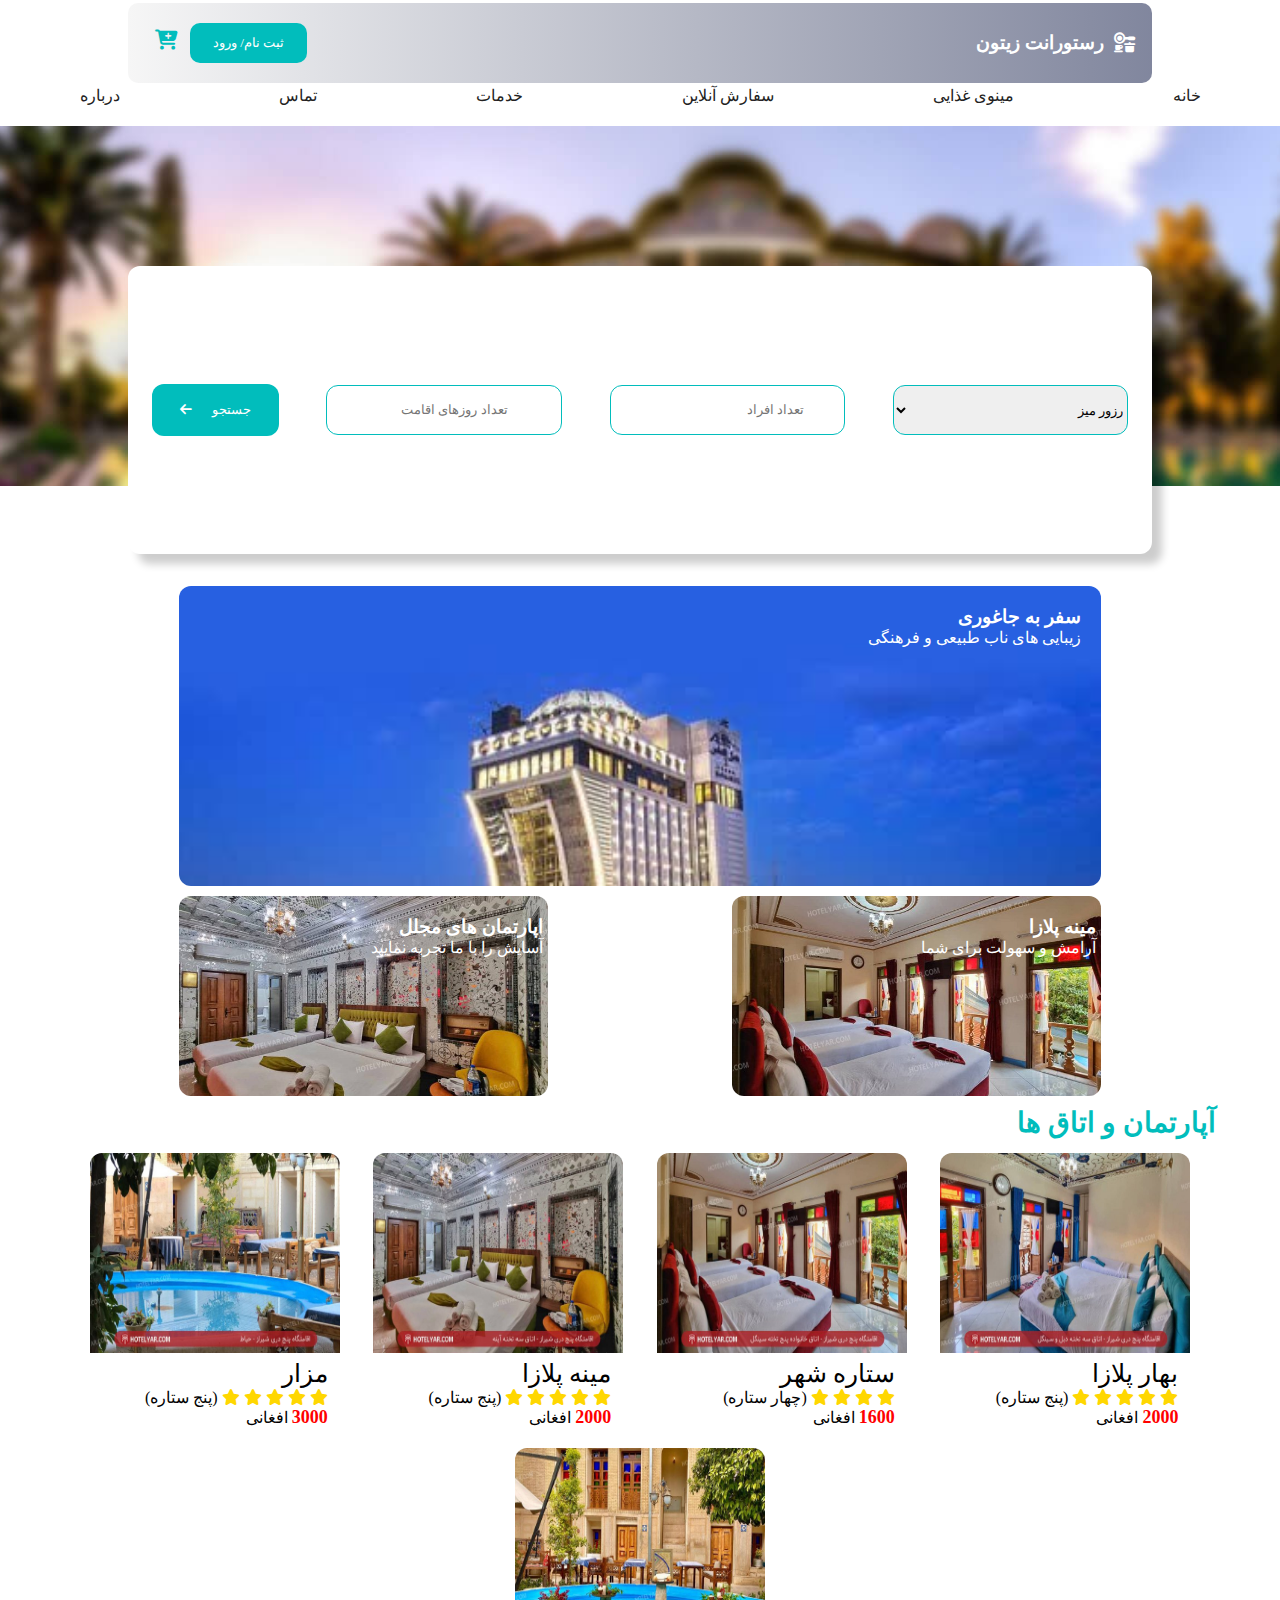
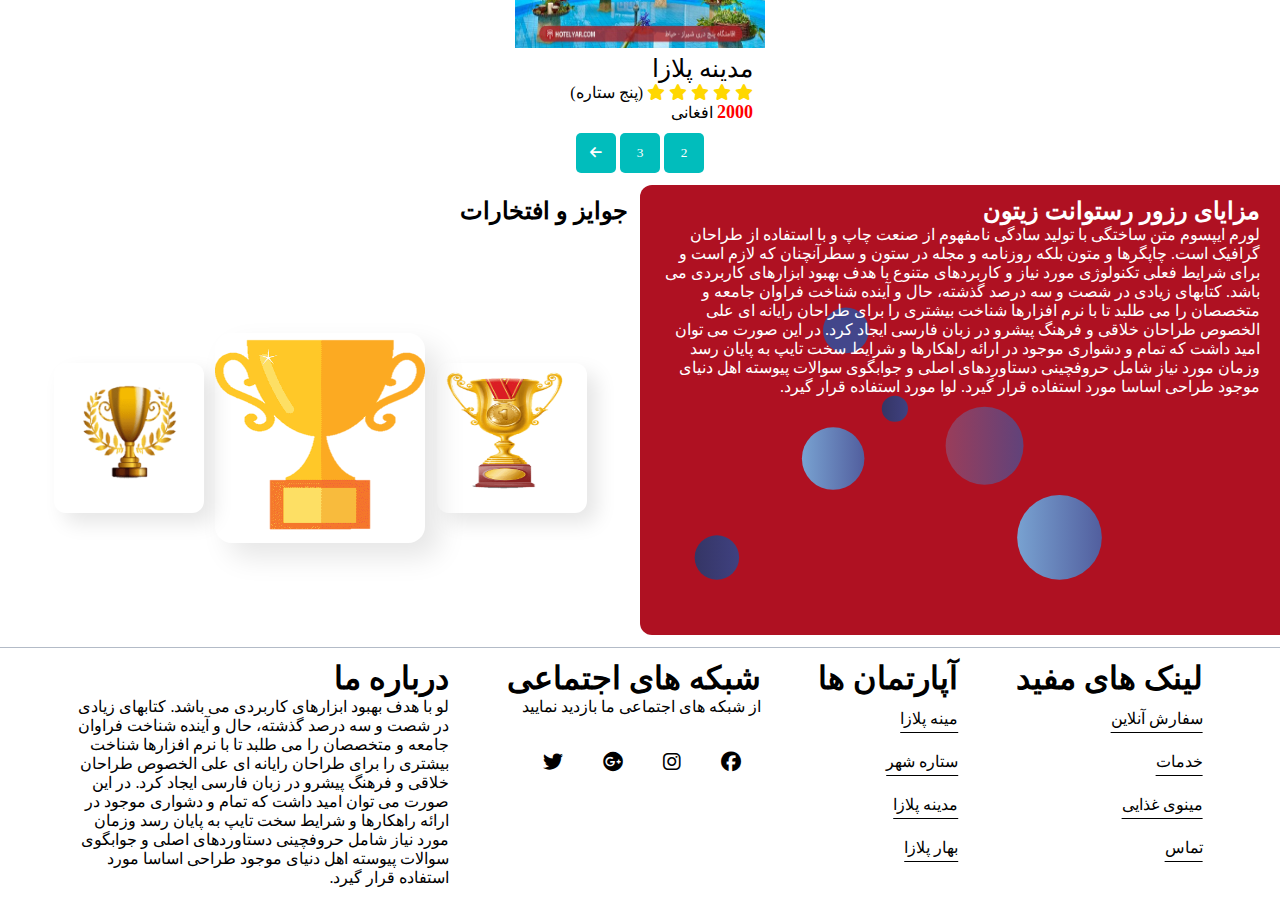
<file: index.html>
<!DOCTYPE html>
<html lang="fa" dir="rtl">
<head>
    <meta charset="UTF-8">
    <link rel="stylesheet" href="fontawesome/css/all.min.css">
    <!-- <script src="https://kit.fontawesome.com/409fdf9367.js" crossorigin="anonymous"></script> -->
    <meta name="viewport" content="width=device-width, initial-scale=1.0">
    <title>رستورانت زیتون</title>

    <link rel="stylesheet" href="style.css">
</head>
<body>
    <!-- header section start -->
    <div class="header">
        <div class="header-logo">
            <i class="fa-solid fa-kitchen-set"></i>
            <h3>رستورانت زیتون</h3>
        </div>
        <div class="btn-icon">
            <button class="btn-login">
                ثبت نام/ ورود
            </button>
            <i  class="fa-solid fa-cart-plus"></i>
        </div>
    </div>
    <!-- the end of header section -->
     <!-- navbar section started -->
     <div>
        <i id="tabletnav" class="fas fa-indent"></i>
        <i id="close" class="fas fa-times"></i>
        <nav class="navbar" >
            <i class="fas fa-bars"></i>
            <ul class="main" id="mainUL">
                <li><a href="#">
                    خانه
                </a></li>
                <li>
                    <a href="#" id="clik">

                   مینوی غذایی 
                  <ul class="m-nav" id="navm">
                    <li><a href="">
                        افغانی
                    </a></li>
                    <li><a href="">
                        ایرانی
                    </a></li>
                    <li><a href="">
                        فست فود
                    </a></li>
                  </ul>
                </a></li>
                <li><a href="#" id="order">
                    سفارش آنلاین
                    <ul id="order-ul" class="m-nav">
                        <li><a href="">
                            درب منزل
                        </a></li>
                        <li><a href="">
                            رزور میز
                        </a></li>
                        <li><a href="">
                رزور اتاق
                        </a></li>
                    </ul>
                </a></li>
                <li><a href="#" id="service">
                    خدمات
                    <ul class="m-nav" id="service-m">
                        <li><a href="">
                            صالون عروسی
                        </a></li>
                        <li><a href="">
                            صالون محافل
                        </a></li>
                        <li><a href="">
                            آشپز
                        </a></li>
                    </ul>
                </a></li>
                <li><a href="#" id="contact">
        تماس
        <ul class="m-nav" id="contact-m">
            <li><a href="">
                سفارش انلاین
            </a></li>
            <li><a href="">
                شکایات
            </a></li>
           
        </ul>
                </a></li>
                <li><a href="#">
                    درباره
                </a></li>
            </ul>
        </nav>
    </div>
    <!-- nav section ended -->
     <section class="hero">
        <div class="hero-form">
            <form action="" class="form-hero">
                <select name="" id="">
                    <option value="">
                        رزور میز
                    </option>
                    <option value="">
                        رزور اتاق
                    </option>
                </select>
                <input type="number" placeholder="
            تعداد افراد 
                ">
                <input type="number" placeholder="
                تعداد روزهای اقامت
                ">
                <button>
                    جستجو<i class="fas fa-arrow-left" style="padding-right: 20px;"></i>
                </button>
            </form>
        </div>
     </section>
     <!-- hero section ended -->
      <!-- start of banner section -->
       <section class="banners">
        <div class="big-banner">
            <!-- <img src="img/banner/banner-3.jpg" alt=""> -->
        <div class="banner-text">
            <h3>
                سفر به جاغوری
            </h3>
            <p>
            زیبایی های ناب طبیعی و فرهنگی
            </p>
        </div>
    </div>
        <div class="small-banners">
            <div class="sm-1">
            <!-- <img src="img/rooms/r-1.jpg" alt=""> -->
            <div class="sm-banner-text">
                <h3>
                    مینه پلازا
                </h3>
                <p>
                    آرامش و سهولت برای شما
                </p>
            </div>    
        </div>
            <div class="sm-2">
            <!-- <img src="img/rooms/r-2.jpg" alt=""> -->
            <div class="sm-banner-text">
                <h3>
        اپارتمان های مجلل
                </h3>
                <p>
               آسایش را با ما تجربه نمایید

                </p>
            </div>    
        </div>   
        </div>
       </section>
       <!-- banner section ended -->
        <!-- start of apartment ads -->
         <section class="apartments">
            <h2>
                آپارتمان و اتاق ها
            </h2>
            <div class="aprt-container">
                <div class="single-aprt">
                    <img src="img/rooms/r-3.jpg" alt="">
                    <div class="aprt-text">
                        <h3>
                            بهار پلازا
                        </h3>
                         <div>
                            <i class="fas fa-star"></i>
                            <i class="fas fa-star"></i>
                            <i class="fas fa-star"></i>
                            <i class="fas fa-star"></i>
                            <i class="fas fa-star"></i>
                            <span>
                                (پنج ستاره)
                            </span>
                            <div>
                                <span style="color: red; font-weight: 900; font-size: 18px;">2000</span>
                                <span>افغانی</span>
                            </div>                                

                            </div>
                        </div>
                        <i></i>
                        <p></p>
                    </div>
                    <div class="single-aprt">
                        <img src="img/rooms/r-1.jpg" alt="">
                        <div class="aprt-text">
                            <h3>
                             ستاره شهر
                            </h3>
                             <div>
                                <i class="fas fa-star"></i>
                                <i class="fas fa-star"></i>
                                <i class="fas fa-star"></i>
                                <i class="fas fa-star"></i>
                                
                                <span>
                                    (چهار ستاره)
                                </span>
                                <div>
                                    <span style="color: red; font-weight: 900; font-size: 18px;">1600</span>
                                    <span>افغانی</span>
                                </div>                                
    
                                </div>
                            </div>
                            <i></i>
                            <p></p>
                        </div>
                        <div class="single-aprt">
                            <img src="img/rooms/r-2.jpg" alt="">
                            <div class="aprt-text">
                                <h3>
                                مینه پلازا
                                </h3>
                                 <div>
                                    <i class="fas fa-star"></i>
                                    <i class="fas fa-star"></i>
                                    <i class="fas fa-star"></i>
                                    <i class="fas fa-star"></i>
                                    <i class="fas fa-star"></i>
                                    <span>
                                        (پنج ستاره)
                                    </span>
                                    <div>
                                        <span style="color: red; font-weight: 900; font-size: 18px;">2000</span>
                                        <span>افغانی</span>
                                    </div>                                
        
                                    </div>
                                </div>
                                <i></i>
                                <p></p>
                            </div>
                            <div class="single-aprt">
                                <img src="img/rooms/r-6.jpg" alt="">
                                <div class="aprt-text">
                                    <h3>
                            مزار
                                    </h3>
                                     <div>
                                        <i class="fas fa-star"></i>
                                        <i class="fas fa-star"></i>
                                        <i class="fas fa-star"></i>
                                        <i class="fas fa-star"></i>
                                        <i class="fas fa-star"></i>
                                        <span>
                                            (پنج ستاره)
                                        </span>
                                        <div>
                                            <span style="color: red; font-weight: 900; font-size: 18px;">3000</span>
                                            <span>افغانی</span>
                                        </div>                                
            
                                        </div>
                                    </div>
                                    <i></i>
                                    <p></p>
                                </div>
                                <div class="single-aprt">
                                    <img src="img/rooms/r-5.jpg" alt="">
                                    <div class="aprt-text">
                                        <h3>
                                     مدینه پلازا
                                        </h3>
                                         <div>
                                            <i class="fas fa-star"></i>
                                            <i class="fas fa-star"></i>
                                            <i class="fas fa-star"></i>
                                            <i class="fas fa-star"></i>
                                            <i class="fas fa-star"></i>
                                            <span>
                                                (پنج ستاره)
                                            </span>
                                            <div>
                                                <span style="color: red; font-weight: 900; font-size: 18px;">2000</span>
                                                <span>افغانی</span>
                                            </div>                                
                
                                            </div>
                                        </div>
                                        <i></i>
                                        <p></p>
                                    </div>
                </div>
            </div>
         <div class="pagination">
            <button>2</button>
            <button>3</button>
            <button><i class="fas fa-arrow-left"></i></button>
         </div>
        </section>
         <!-- apartment ended -->
          <!-- ad started -->
           <section class="ad">
            <div class="ad-text">
                <h2>
                    مزایای رزور رستوانت زیتون
                </h2>
                <p>
                    لورم ایپسوم متن ساختگی با تولید سادگی نامفهوم از صنعت چاپ و با استفاده از طراحان گرافیک است. چاپگرها و متون بلکه روزنامه و مجله در ستون و سطرآنچنان که لازم است و برای شرایط فعلی تکنولوژی مورد نیاز و کاربردهای متنوع با هدف بهبود ابزارهای کاربردی می باشد. کتابهای زیادی در شصت و سه درصد گذشته، حال و آینده شناخت فراوان جامعه و متخصصان را می طلبد تا با نرم افزارها شناخت بیشتری را برای طراحان رایانه ای علی الخصوص طراحان خلاقی و فرهنگ پیشرو در زبان فارسی ایجاد کرد. در این صورت می توان امید داشت که تمام و دشواری موجود در ارائه راهکارها و شرایط سخت تایپ به پایان رسد وزمان مورد نیاز شامل حروفچینی دستاوردهای اصلی و جوابگوی سوالات پیوسته اهل دنیای موجود طراحی اساسا مورد استفاده قرار گیرد.

لوا مورد استفاده قرار گیرد.
                </p>
            </div>
            <div class="awards">
                <h2>
                    جوایز و افتخارات
                </h2>
                <div class="award-img">
                    <img src="img/award/award-1.png" alt="">
                    <img class="center-award" src="img/award/award-2.png" alt="">
                    <img src="img/award/award-3.png" alt="">
                </div>
            </div>
           </section>
           <!-- ad ended -->
            <footer>
              <div>
                <h1>لینک های مفید</h1>
                <ul>
                    <li><a href="#">
                        سفارش آنلاین
                    </a></li>
                    <li><a href="#">
                        خدمات
                    </a></li>
               
                <li><a href="#">
                    مینوی غذایی
                </a></li>
                <li><a href="#">
                تماس
                </a></li>
                </ul>
              </div>
              <div>
                <h1>
                    آپارتمان ها
                </h1>
                <ul>
                    <li><a href="">
                        مینه پلازا
                    </a></li>
                    <li><a href="">
                        ستاره شهر
                    </a></li>
                    <li><a href="">
                        مدینه پلازا
                    </a></li>
                    <li><a href="">
            بهار پلازا
                    </a></li>
                </ul>
              </div>
              <div>
                <h1>
                    شبکه های اجتماعی
                </h1>
                <p>
                    از شبکه های اجتماعی ما بازدید نمایید
                </p>
                <ul class="social-media-f"><li><a href="">
                    <i class="fab fa-facebook"></i>
                </a></li>
                <li><a href=""><i class="fab fa-instagram"></i></a></li>
                <li><a href=""><i class="fab fa-google-plus"></i></a></li>
                <li><a href=""><i class="fab fa-twitter"></i></a></li>
            
            </ul>
              </div>
              <div class="footer-info-text">
                <h1>درباره ما</h1>
                <p>
                    لو با هدف بهبود ابزارهای کاربردی می باشد. کتابهای زیادی در شصت و سه درصد گذشته، حال و آینده شناخت فراوان جامعه و متخصصان را می طلبد تا با نرم افزارها شناخت بیشتری را برای طراحان رایانه ای علی الخصوص طراحان خلاقی و فرهنگ پیشرو در زبان فارسی ایجاد کرد. در این صورت می توان امید داشت که تمام و دشواری موجود در ارائه راهکارها و شرایط سخت تایپ به پایان رسد وزمان مورد نیاز شامل حروفچینی دستاوردهای اصلی و جوابگوی سوالات پیوسته اهل دنیای موجود طراحی اساسا مورد استفاده قرار گیرد.
                </p>
              </div>
            </footer>
      <script src="app.js"></script>
</body>
</html>
</file>
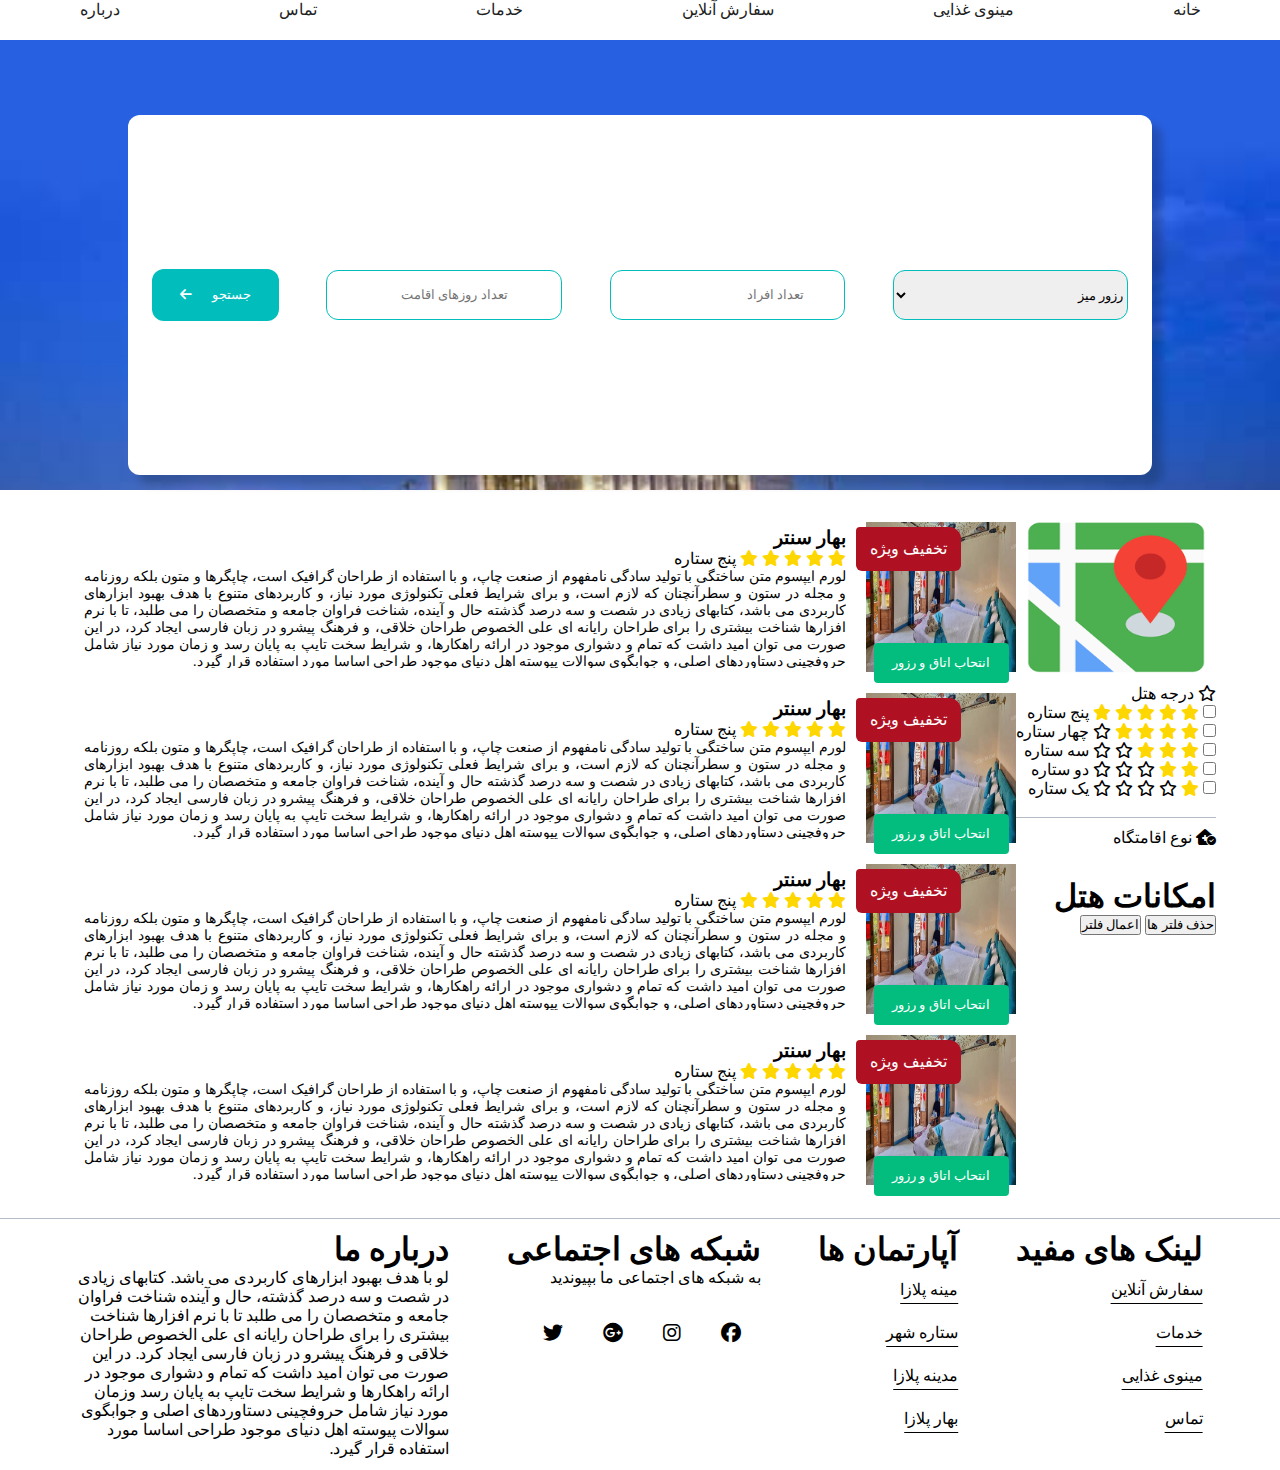
<file: service.html>
<!DOCTYPE html>
<html lang="fa" dir="rtl">
<head>
    <meta charset="UTF-8">
    <link rel="stylesheet" href="fontawesome/css/all.min.css">
    <!-- <script src="https://kit.fontawesome.com/409fdf9367.js" crossorigin="anonymous"></script> -->
    <meta name="viewport" content="width=device-width, initial-scale=1.0">
    <title>رستورانت زیتون</title>

    <link rel="stylesheet" href="style.css">
</head>
<body>
    <!-- header section start -->
   
    <!-- the end of header section -->
     <!-- navbar section started -->
     <div>
        <i id="tabletnav" class="fas fa-indent"></i>
        <i id="close" class="fas fa-times"></i>
        <nav class="navbarService" >
            <i class="fas fa-bars"></i>
            <ul class="mainService" id="mainUL">
                <li><a href="#">
                    خانه
                </a></li>
                <li>
                    <a href="#" id="clik">

                   مینوی غذایی 
                  <ul class="m-nav" id="navm">
                    <li><a href="">
                        افغانی
                    </a></li>
                    <li><a href="">
                        ایرانی
                    </a></li>
                    <li><a href="">
                        فست فود
                    </a></li>
                  </ul>
                </a></li>
                <li><a href="#" id="order">
                    سفارش آنلاین
                    <ul id="order-ul" class="m-nav">
                        <li><a href="">
                            درب منزل
                        </a></li>
                        <li><a href="">
                            رزور میز
                        </a></li>
                        <li><a href="">
                رزور اتاق
                        </a></li>
                    </ul>
                </a></li>
                <li><a href="#" id="service">
                    خدمات
                    <ul class="m-nav" id="service-m">
                        <li><a href="">
                            صالون عروسی
                        </a></li>
                        <li><a href="">
                            صالون محافل
                        </a></li>
                        <li><a href="">
                            آشپز
                        </a></li>
                    </ul>
                </a></li>
                <li><a href="#" id="contact">
        تماس
        <ul class="m-nav" id="contact-m">
            <li><a href="">
                سفارش انلاین
            </a></li>
            <li><a href="">
                شکایات
            </a></li>
           
        </ul>
                </a></li>
                <li><a href="#">
                    درباره
                </a></li>
            </ul>
        </nav>
    </div>
    <!-- nav section ended -->
     <section class="heroService">
        <div class="hero-formService">
            <form action="" class="form-hero">
                <select name="" id="">
                    <option value="">
                        رزور میز
                    </option>
                    <option value="">
                        رزور اتاق
                    </option>
                </select>
                <input type="number" placeholder="
            تعداد افراد 
                ">
                <input type="number" placeholder="
                تعداد روزهای اقامت
                ">
                <button>
                    جستجو<i class="fas fa-arrow-left" style="padding-right: 20px;"></i>
                </button>
            </form>
        </div>
     </section>
     <!-- hero section ended -->
      
      <section class="service">
        <div class="hotel-info">
            <div class="img-address">
                <img src="img/address.png" alt="">
            </div>
            <div class="hotel-grade">
               
                <p>
                    <i class="fa-regular fa-star" style="color:black"></i>
                    درجه هتل
                </p>
                <div>
                    <input type="checkbox" >
                    <i class="fas fa-star"></i>
                    <i class="fas fa-star"></i>
                    <i class="fas fa-star"></i>
                    <i class="fas fa-star"></i>
                    <i class="fas fa-star"></i>
                    <span>
                        پنج ستاره
                    </span>
                </div>
                <div>
                    <input type="checkbox" >
                    <i class="fas fa-star"></i>
                    <i class="fas fa-star"></i>
                    <i class="fas fa-star"></i>
                    <i class="fas fa-star"></i>
                    <i class="fa-regular fa-star" style="color:black"></i>
                    <span>
                چهار ستاره
                    </span>
                </div>
                <div>
                    <input type="checkbox" >
                    <i class="fas fa-star"></i>
                    <i class="fas fa-star"></i>
                    <i class="fas fa-star"></i>
                
                    <i class="fa-regular fa-star" style="color:black"></i>
                    <i class="fa-regular fa-star" style="color:black"></i>
                    <span>
                سه ستاره
                    </span>
                </div>
                <div>
                    <input type="checkbox" >
                    <i class="fas fa-star"></i>
                    <i class="fas fa-star"></i>
                    
                    <i class="fa-regular fa-star" style="color:black"></i>
                    <i class="fa-regular fa-star" style="color:black"></i>
                    <i class="fa-regular fa-star" style="color:black"></i>
                    <span>
                دو ستاره
                    </span>
                </div>
                <div>
                    <input type="checkbox" >
                    <i class="fas fa-star"></i>
                    
                    <i class="fa-regular fa-star" style="color:black"></i>
                    <i class="fa-regular fa-star" style="color:black"></i>
                    <i class="fa-regular fa-star" style="color:black"></i>
                    <i class="fa-regular fa-star" style="color:black"></i>
                    <span>
            یک ستاره
                    </span>
                </div>
            </div>
          
            <div class="aprt-type">
                <p>
                    <i class="fa-solid fa-house-medical-circle-check"></i>
                    نوع اقامتگاه
                    
                </p>
            </div>
            <div>
                <h1>
                    امکانات هتل
                </h1>
            </div>
            <button>
                حذف فلتر ها
            </button>
            <button>
                اعمال فلتر
            </button>
        </div>
        <div class="service-container">
            <div class="single-card">
                <div class="img-container">
                <img src="img/rooms/r-3.jpg" alt="">
                <button>
                    انتحاب اتاق و رزور
                </button>
                </div>
                <div class="container-text">
                <h3>
                    بهار سنتر
                </h3>
                <div>
                <i class="fas fa-star"></i>
                <i class="fas fa-star"></i>
                <i class="fas fa-star"></i>
                <i class="fas fa-star"></i>
                <i class="fas fa-star"></i>
                <span>
                    پنج ستاره
                </span>
                </div>
                <p style="height: 100px; overflow: hidden; font-size: 14px; text-align: justify;">
                    لورم ایپسوم متن ساختگی با تولید سادگی نامفهوم از صنعت چاپ، و با استفاده از طراحان گرافیک است، چاپگرها و متون بلکه روزنامه و مجله در ستون و سطرآنچنان که لازم است، و برای شرایط فعلی تکنولوژی مورد نیاز، و کاربردهای متنوع با هدف بهبود ابزارهای کاربردی می باشد، کتابهای زیادی در شصت و سه درصد گذشته حال و آینده، شناخت فراوان جامعه و متخصصان را می طلبد، تا با نرم افزارها شناخت بیشتری را برای طراحان رایانه ای علی الخصوص طراحان خلاقی، و فرهنگ پیشرو در زبان فارسی ایجاد کرد، در این صورت می توان امید داشت که تمام و دشواری موجود در ارائه راهکارها، و شرایط سخت تایپ به پایان رسد و زمان مورد نیاز شامل حروفچینی دستاوردهای اصلی، و جوابگوی سوالات پیوسته اهل دنیای موجود طراحی اساسا مورد استفاده قرار گیرد.
                </p>
                </div>
            </div>
            <div class="single-card">
                <div class="img-container">
                <img src="img/rooms/r-3.jpg" alt="">
                <button>
                    انتحاب اتاق و رزور
                </button>
                </div>
                <div class="container-text">
                <h3>
                    بهار سنتر
                </h3>
                <div>
                <i class="fas fa-star"></i>
                <i class="fas fa-star"></i>
                <i class="fas fa-star"></i>
                <i class="fas fa-star"></i>
                <i class="fas fa-star"></i>
                <span>
                    پنج ستاره
                </span>
                </div>
                <p style="height: 100px; overflow: hidden; font-size: 14px; text-align: justify;">
                    لورم ایپسوم متن ساختگی با تولید سادگی نامفهوم از صنعت چاپ، و با استفاده از طراحان گرافیک است، چاپگرها و متون بلکه روزنامه و مجله در ستون و سطرآنچنان که لازم است، و برای شرایط فعلی تکنولوژی مورد نیاز، و کاربردهای متنوع با هدف بهبود ابزارهای کاربردی می باشد، کتابهای زیادی در شصت و سه درصد گذشته حال و آینده، شناخت فراوان جامعه و متخصصان را می طلبد، تا با نرم افزارها شناخت بیشتری را برای طراحان رایانه ای علی الخصوص طراحان خلاقی، و فرهنگ پیشرو در زبان فارسی ایجاد کرد، در این صورت می توان امید داشت که تمام و دشواری موجود در ارائه راهکارها، و شرایط سخت تایپ به پایان رسد و زمان مورد نیاز شامل حروفچینی دستاوردهای اصلی، و جوابگوی سوالات پیوسته اهل دنیای موجود طراحی اساسا مورد استفاده قرار گیرد.
                </p>
                </div>
            </div>
            <div class="single-card">
                <div class="img-container">
                <img src="img/rooms/r-3.jpg" alt="">
                <button>
                    انتحاب اتاق و رزور
                </button>
                </div>
                <div class="container-text">
                <h3>
                    بهار سنتر
                </h3>
                <div>
                <i class="fas fa-star"></i>
                <i class="fas fa-star"></i>
                <i class="fas fa-star"></i>
                <i class="fas fa-star"></i>
                <i class="fas fa-star"></i>
                <span>
                    پنج ستاره
                </span>
                </div>
                <p style="height: 100px; overflow: hidden; font-size: 14px; text-align: justify;">
                    لورم ایپسوم متن ساختگی با تولید سادگی نامفهوم از صنعت چاپ، و با استفاده از طراحان گرافیک است، چاپگرها و متون بلکه روزنامه و مجله در ستون و سطرآنچنان که لازم است، و برای شرایط فعلی تکنولوژی مورد نیاز، و کاربردهای متنوع با هدف بهبود ابزارهای کاربردی می باشد، کتابهای زیادی در شصت و سه درصد گذشته حال و آینده، شناخت فراوان جامعه و متخصصان را می طلبد، تا با نرم افزارها شناخت بیشتری را برای طراحان رایانه ای علی الخصوص طراحان خلاقی، و فرهنگ پیشرو در زبان فارسی ایجاد کرد، در این صورت می توان امید داشت که تمام و دشواری موجود در ارائه راهکارها، و شرایط سخت تایپ به پایان رسد و زمان مورد نیاز شامل حروفچینی دستاوردهای اصلی، و جوابگوی سوالات پیوسته اهل دنیای موجود طراحی اساسا مورد استفاده قرار گیرد.
                </p>
                </div>
            </div>
            <div class="single-card">
                <div class="img-container">
                <img src="img/rooms/r-3.jpg" alt="">
                <button>
                    انتحاب اتاق و رزور
                </button>
                </div>
                <div class="container-text">
                <h3>
                    بهار سنتر
                </h3>
                <div>
                <i class="fas fa-star"></i>
                <i class="fas fa-star"></i>
                <i class="fas fa-star"></i>
                <i class="fas fa-star"></i>
                <i class="fas fa-star"></i>
                <span>
                    پنج ستاره
                </span>
                </div>
                <p style="height: 100px; overflow: hidden; font-size: 14px; text-align: justify;">
                    لورم ایپسوم متن ساختگی با تولید سادگی نامفهوم از صنعت چاپ، و با استفاده از طراحان گرافیک است، چاپگرها و متون بلکه روزنامه و مجله در ستون و سطرآنچنان که لازم است، و برای شرایط فعلی تکنولوژی مورد نیاز، و کاربردهای متنوع با هدف بهبود ابزارهای کاربردی می باشد، کتابهای زیادی در شصت و سه درصد گذشته حال و آینده، شناخت فراوان جامعه و متخصصان را می طلبد، تا با نرم افزارها شناخت بیشتری را برای طراحان رایانه ای علی الخصوص طراحان خلاقی، و فرهنگ پیشرو در زبان فارسی ایجاد کرد، در این صورت می توان امید داشت که تمام و دشواری موجود در ارائه راهکارها، و شرایط سخت تایپ به پایان رسد و زمان مورد نیاز شامل حروفچینی دستاوردهای اصلی، و جوابگوی سوالات پیوسته اهل دنیای موجود طراحی اساسا مورد استفاده قرار گیرد.
                </p>
                </div>
            </div>
        </div>
      </section>

           
            <footer>
              <div>
                <h1>لینک های مفید</h1>
                <ul>
                    <li><a href="#">
                        سفارش آنلاین
                    </a></li>
                    <li><a href="#">
                        خدمات
                    </a></li>
               
                <li><a href="#">
                    مینوی غذایی
                </a></li>
                <li><a href="#">
                تماس
                </a></li>
                </ul>
              </div>
              <div>
                <h1>
                    آپارتمان ها
                </h1>
                <ul>
                    <li><a href="">
                        مینه پلازا
                    </a></li>
                    <li><a href="">
                        ستاره شهر
                    </a></li>
                    <li><a href="">
                        مدینه پلازا
                    </a></li>
                    <li><a href="">
            بهار پلازا
                    </a></li>
                </ul>
              </div>
              <div>
                <h1>
                    شبکه های اجتماعی
                </h1>
                <p>
                    به شبکه های اجتماعی ما بپیوندید
                </p>
                <ul class="social-media-f"><li><a href="">
                    <i class="fab fa-facebook"></i>
                </a></li>
                <li><a href=""><i class="fab fa-instagram"></i></a></li>
                <li><a href=""><i class="fab fa-google-plus"></i></a></li>
                <li><a href=""><i class="fab fa-twitter"></i></a></li>
            
            </ul>
              </div>
              <div class="footer-info-text">
                <h1>درباره ما</h1>
                <p>
                    لو با هدف بهبود ابزارهای کاربردی می باشد. کتابهای زیادی در شصت و سه درصد گذشته، حال و آینده شناخت فراوان جامعه و متخصصان را می طلبد تا با نرم افزارها شناخت بیشتری را برای طراحان رایانه ای علی الخصوص طراحان خلاقی و فرهنگ پیشرو در زبان فارسی ایجاد کرد. در این صورت می توان امید داشت که تمام و دشواری موجود در ارائه راهکارها و شرایط سخت تایپ به پایان رسد وزمان مورد نیاز شامل حروفچینی دستاوردهای اصلی و جوابگوی سوالات پیوسته اهل دنیای موجود طراحی اساسا مورد استفاده قرار گیرد.
                </p>
              </div>
            </footer>
          
      <script src="app.js"></script>
</body>
</html>
</file>
<file: style.css>
@import url("fonts/Yekan.ttf");

:root {
    --colorBg: #fff;
    --colorText: #222;
    --colorMain: #01BDBC;
    --colorMainRGB: 1, 189, 188;
    --colorSecondary: #2D365D;
    --colorOrange: #FF8A66;
    --colorOrangeRGB: 255, 138, 102;
    --colorPurple: #514EB6;
    --colorPurpleRGB: 81, 78, 182;
    --colorSecondaryRGB: 45, 54, 93;
    --colorSecondaryDark: #222946;
    --colorGray: #B3BBC7;
    --advertisement-color: #af1122;
    --colorGreen: #49BE78;
    --colorGreenRGB: 73, 190, 120;
    --custom-border: 12px;
    --header-bg: linear-gradient(to right, rgba(241, 241, 241, .64), rgba(var(--colorSecondaryRGB), .6));
}
*{
    padding: 0;
    margin: 0;
    box-sizing: border-box;
    font-family: "B Yekan","sans-serif";
}
.header{
    height: 80px;
    width: 80%;
    margin: 3px auto;
    display: flex;
    align-items: center;
    border-radius: 10px;
    padding: 0 15px;
    justify-content: space-between;
    background-image: var(--header-bg);
}
.header-logo{
    display: flex;
    justify-content: center;
    align-items: center;
    gap: 10px;
}
.header-logo i{
    color: white;
    font-size: 20px;
}

.header-logo h3{
    font-weight: 700;
    color: white;
}
.btn-login{
 
    background-color: var(--colorMain);
    border: 0;
    color: white;
    padding: 12px 23px;
    border-radius:10px;
    transition: 0.5s;
}
.btn-login:hover{
    color: white;
    background-color: var(--colorGreen);
}
.fa-cart-plus{
    color: #01BDBC;
    font-size: 20px;
    margin-right: 8px ;
}
.btn-icon{
    padding: 0 12px;
}
/* header section ended */
/* start of nav section */
.navbar{
    height: 40px;
}
.navbarService{
    height: 40px;
}
.fa-bars{
    display: none;
}
ul.main{
    display: flex;
    align-items: center;
    justify-content: space-around;
}
ul.mainService{
    display: flex;
    align-items: center;
    justify-content: space-around;
}
ul.main li{
    list-style: none;
    display: block;
    
    /* position: relative; */
}
ul.mainService li{
    list-style: none;
    display: block;
    
    /* position: relative; */
}
ul.main li a{
    text-decoration: none;
    color: var(--colorText);
}
ul.mainService li a{
    text-decoration: none;
    color: var(--colorText);
}
.i{
    position: relative;
}
.m-nav{
    padding: 3px 20px;
    transition: 5s linear;
    display: none;
    background-color: var(--colorBg);
    position: absolute;   
    z-index: 999;     
}
.m-nav li a{
    /* border-bottom: 1px solid var(--colorGray); */
    display: block;
    padding: 9px 0;
}
#order-ul{
    display: none;
}
/* nav section ended */
/* start of hero section */
.hero{
    height: 40vh;
    width: 100%;
    position: relative;
    background-image: url("img/banner/banner-4.jpg");
    background-size: cover;
    background-position: 30% top;
}
.heroService{
    height: 50vh;
    width: 100%;
    position: relative;
    background-image: url("img/banner/banner-3.jpg");
    background-size: cover;
    background-position: 30% top;
}
.hero-form{
    position: absolute;
    width: 80%;
    margin: 12px auto;
    height: 80%;
    bottom: -80px;
    left: 10%;
    box-shadow: 10px 10px 9px rgba(0, 0, 0, .2);
    background-color: var(--colorBg);
    border-radius: var(--custom-border);
}

.hero-formService{
    position: absolute;
    width: 80%;
    margin: 12px auto;
    height: 80%;
    bottom: 3px;
    left: 10%;
    box-shadow: 10px 10px 9px rgba(0, 0, 0, .2);
    background-color: var(--colorBg);
    border-radius: var(--custom-border);
}
.form-hero{
    height: 100%;
    display: flex;
    align-items: center;
    justify-content: space-around;
}
.form-hero{
    height: 100%;
    display: flex;
    align-items: center;
    justify-content: space-around;
}
.form-hero select{
    height: 50px;
    width: 23%;
    outline: 0;
    border: 1px solid var(--colorMain);
    border-radius: var(--custom-border);
}
form-hero select option{
    border-bottom: 5px solid red;
}
.form-hero input{
    height: 50px;
    width: 23%;
    outline: 0;
    border: 1px solid var(--colorMain);
    border-radius: var(--custom-border);
}
.form-hero button{
    padding: 18px 28px;
    border: 0;
    background-color: var(--colorMain);
    border-radius: var(--custom-border);
    color: white;
}
.form-hero button:hover{
    background-color: var(--colorGreen);
    color: white;
}
/* banners section start */
.banners{
    width: 90%;
    margin: 100px auto 0;
}
.banners .big-banner{
    position: relative;
    width: 80%;
    background-image: url("img/banner/banner-3.jpg");
    background-size: cover;
    margin: 0 auto;
    height: 300px;
    border-radius: var(--custom-border);
    animation: banner-changer 15s linear infinite;
}

.banners .big-banner .banner-text{
    position: absolute;
    top: 20px;
    right: 20px;
    color: white;
}
@keyframes banner-changer{
 to{
     background-image: url("img/banner/banner-3.jpg");
   }
   from{
    background-image: url("img/banner/banner-2.jpg");
   }
}
.banners .small-banners{
    width: 80%;
    margin: 10px auto;
    display: flex;
    align-items: center;
    justify-content: space-between;
}
.sm-1{
    position: relative;
    width: 40%;
    height: 200px;
    background-image: url("img/rooms/r-1.jpg");
    background-size: cover;
    border-radius: var(--custom-border);
}
.sm-2{
    position: relative;
    width: 40%;
    border-radius: var(--custom-border);
    height: 200px;
    background-image: url("img/rooms/r-2.jpg");
    background-size: cover;
    
}
.sm-banner-text{
    position: absolute;
    right: 5px;
    top: 20px;
    color: white;
}
/* banner section ended */
/* start of apartments */
.apartments{
    width: 90%;
    margin: 5px auto;
}
.apartments h2{
    color: var(--colorMain);
    font-size: 28px;
}
.aprt-container{
    margin-top: 12px;
    display: flex;
    justify-content: space-evenly;
    flex-wrap: wrap;
    gap: 8px;
}
.aprt-container .single-aprt{
    width: 250px;
    border-radius: 4px;
    height: fit-content;
    padding-bottom: 10px;
    border-radius: var(--custom-border);
}
.aprt-container .single-aprt:hover{
    box-shadow: 10px 10px 9px rgba(0, 0, 0, .2);
}
.aprt-container .single-aprt img{
    width: 100%;
    margin: 2px auto;
    height: 200px;
    border-radius: var(--custom-border);
    border-bottom-left-radius: 0;
    border-bottom-right-radius: 0;
}
.aprt-container .single-aprt .aprt-text{
    padding-right: 12px;
}
.aprt-container .single-aprt .aprt-text h3{
    font-size: 25px;
    font-weight: 500;
}
.fa-star{
    color: gold;
}
.pagination{
    text-align: center;
}
.pagination button{
    height: 40px;
    width: 40px;
    border: 0;
    background-color: var(--colorMain);
    border-radius: 5px;
    color: white;
    line-height: 40px;
}
/* apartement section ended */
/* advertisement start */
.ad{
    margin: 12px 0;
    width: 100%;
    height: 50vh;
    display: grid;
    grid-template-columns: repeat(2,1fr);
    grid-template-rows: 1fr;
}
.ad-text{
    color: white;
    padding: 12px 20px;
    border-radius: var(--custom-border);
    border-top-right-radius: 0;
    border-bottom-right-radius: 0;
    background-image: url("data:image/svg+xml,%3csvg xmlns='http://www.w3.org/2000/svg' version='1.1' xmlns:xlink='http://www.w3.org/1999/xlink' xmlns:svgjs='http://svgjs.dev/svgjs' width='1410' height='545' preserveAspectRatio='none' viewBox='0 0 1410 545'%3e%3cg clip-path='url(%26quot%3b%23SvgjsClipPath2208%26quot%3b)' fill='none'%3e%3ccircle r='37.87' cx='233.93' cy='331.32' fill='url(%26quot%3b%23SvgjsLinearGradient2209%26quot%3b)'%3e%3c/circle%3e%3ccircle r='30.88' cx='1318.6' cy='48.16' fill='url(%26quot%3b%23SvgjsLinearGradient2210%26quot%3b)'%3e%3c/circle%3e%3ccircle r='47.17' cx='417.29' cy='315.74' fill='url(%26quot%3b%23SvgjsLinearGradient2211%26quot%3b)'%3e%3c/circle%3e%3ccircle r='23.37' cx='1228.38' cy='305.59' fill='url(%26quot%3b%23SvgjsLinearGradient2212%26quot%3b)'%3e%3c/circle%3e%3ccircle r='26.945' cx='93.11' cy='451.11' fill='url(%26quot%3b%23SvgjsLinearGradient2213%26quot%3b)'%3e%3c/circle%3e%3ccircle r='31.285' cx='1374.93' cy='104.08' fill='url(%26quot%3b%23SvgjsLinearGradient2214%26quot%3b)'%3e%3c/circle%3e%3ccircle r='15.885' cx='308.67' cy='270.99' fill='url(%26quot%3b%23SvgjsLinearGradient2215%26quot%3b)'%3e%3c/circle%3e%3ccircle r='33.695' cx='1100.09' cy='373.03' fill='%2343468b'%3e%3c/circle%3e%3ccircle r='27.735' cx='249.39' cy='176.06' fill='%2343468b'%3e%3c/circle%3e%3ccircle r='51.28' cx='508.06' cy='426.83' fill='url(%26quot%3b%23SvgjsLinearGradient2216%26quot%3b)'%3e%3c/circle%3e%3ccircle r='34.865' cx='836.41' cy='538.85' fill='url(%26quot%3b%23SvgjsLinearGradient2217%26quot%3b)'%3e%3c/circle%3e%3c/g%3e%3cdefs%3e%3cclipPath id='SvgjsClipPath2208'%3e%3crect width='1410' height='545' x='0' y='0'%3e%3c/rect%3e%3c/clipPath%3e%3clinearGradient x1='158.19' y1='331.32' x2='309.66999999999996' y2='331.32' gradientUnits='userSpaceOnUse' id='SvgjsLinearGradient2209'%3e%3cstop stop-color='%2384b6e0' offset='0.1'%3e%3c/stop%3e%3cstop stop-color='%23464a8f' offset='0.9'%3e%3c/stop%3e%3c/linearGradient%3e%3clinearGradient x1='1256.84' y1='48.16' x2='1380.36' y2='48.16' gradientUnits='userSpaceOnUse' id='SvgjsLinearGradient2210'%3e%3cstop stop-color='%23e298de' offset='0.1'%3e%3c/stop%3e%3cstop stop-color='rgba(70%2c 99%2c 135%2c 1)' offset='0.9'%3e%3c/stop%3e%3c/linearGradient%3e%3clinearGradient x1='322.95000000000005' y1='315.74' x2='511.63000000000005' y2='315.74' gradientUnits='userSpaceOnUse' id='SvgjsLinearGradient2211'%3e%3cstop stop-color='%23ab3c51' offset='0.1'%3e%3c/stop%3e%3cstop stop-color='%234f4484' offset='0.9'%3e%3c/stop%3e%3c/linearGradient%3e%3clinearGradient x1='1181.64' y1='305.59' x2='1275.1200000000001' y2='305.59' gradientUnits='userSpaceOnUse' id='SvgjsLinearGradient2212'%3e%3cstop stop-color='%2384b6e0' offset='0.1'%3e%3c/stop%3e%3cstop stop-color='%23464a8f' offset='0.9'%3e%3c/stop%3e%3c/linearGradient%3e%3clinearGradient x1='39.22' y1='451.11' x2='147' y2='451.11' gradientUnits='userSpaceOnUse' id='SvgjsLinearGradient2213'%3e%3cstop stop-color='%2332325d' offset='0.1'%3e%3c/stop%3e%3cstop stop-color='%23424488' offset='0.9'%3e%3c/stop%3e%3c/linearGradient%3e%3clinearGradient x1='1312.3600000000001' y1='104.08' x2='1437.5000000000002' y2='104.08' gradientUnits='userSpaceOnUse' id='SvgjsLinearGradient2214'%3e%3cstop stop-color='%2332325d' offset='0.1'%3e%3c/stop%3e%3cstop stop-color='%23424488' offset='0.9'%3e%3c/stop%3e%3c/linearGradient%3e%3clinearGradient x1='276.90000000000003' y1='270.99' x2='340.44000000000005' y2='270.99' gradientUnits='userSpaceOnUse' id='SvgjsLinearGradient2215'%3e%3cstop stop-color='%2332325d' offset='0.1'%3e%3c/stop%3e%3cstop stop-color='%23424488' offset='0.9'%3e%3c/stop%3e%3c/linearGradient%3e%3clinearGradient x1='405.5' y1='426.83' x2='610.62' y2='426.83' gradientUnits='userSpaceOnUse' id='SvgjsLinearGradient2216'%3e%3cstop stop-color='%2384b6e0' offset='0.1'%3e%3c/stop%3e%3cstop stop-color='%23464a8f' offset='0.9'%3e%3c/stop%3e%3c/linearGradient%3e%3clinearGradient x1='766.68' y1='538.85' x2='906.14' y2='538.85' gradientUnits='userSpaceOnUse' id='SvgjsLinearGradient2217'%3e%3cstop stop-color='%23e298de' offset='0.1'%3e%3c/stop%3e%3cstop stop-color='rgba(70%2c 99%2c 135%2c 1)' offset='0.9'%3e%3c/stop%3e%3c/linearGradient%3e%3c/defs%3e%3c/svg%3e");
    
    background-color: var(--advertisement-color);
    background-size: cover;
}
.awards{
    padding: 12px;
}
.award-img{
    display: flex;
    height: 100%;
    align-items: center;
    justify-content: space-evenly;
}
.award-img img{
    width: 150px;
    height: 150px;
    border-radius: var(--custom-border);
    box-shadow: 10px 10px 20px rgba(0, 0, 0, .1);
}
img.center-award{
    transform: scale(1.4);

}
footer{
    display: flex;
    background-color: white;
    color: black;
    padding: 12px 20px;
    position: relative;
    justify-content: space-evenly;
}
footer::before{
    content: "";
    height: 1px;
    width: 100%;
    position: absolute;
    top: 0;
    right: 0;
    background-color: var(--colorGray);
}
footer div ul{
    display: block;
    text-decoration: underline;
    text-underline-offset: 8px;
}
footer div ul li{
    padding: 12px 0;
    list-style: none;
}
footer div ul li a {
    color: black;
    font-size: clamp(14px,16px,20px);
    text-decoration: none;
}
.social-media-f{
    display: flex;
    padding: 23px 0;
    align-items: center;
}
.social-media-f li a{
    padding: 0 20px;
    font-size: 20px;
}
.social-media-f li a i{
    transition: 2s;
}
.social-media-f li a i:hover{
    transform: rotateY(360deg);
    color: var(--colorMain);
}
.footer-info-text{
    width: 30%;
}
.fa-indent{
   float: left;
   margin-top: 14px;
   margin-left:20px;
   font-size: 20px; 
   display: none;
}

.fa-times{
    float: left;
    margin-top: 14px;
    margin-left:20px;
    font-size: 20px; 
    display: none;
}
/* styles of service page */
/* service section start */
.service{
    display: grid;
    width: 90%;
    margin: 20px auto;
    grid-template-columns: 200px 1fr;
    grid-template-rows: 1fr;
}
.img-address{
    width: 200px;
    height: 170px;
    margin: 2px 0;
}
.img-address img{
    height: 100%;
    width: 100%;
}
.hotel-grade{
    position: relative;
}
.hotel-grade::after{
    content: "";
    position: absolute;
    bottom: -20px;
    left: 0;
    width: 200px;
    height: 1px;
    background-color: var(--colorGray);
}
.aprt-type{
    margin: 30px 0;
}
.service-container{
    width: 100%;
    margin: 12px auto;
    padding: 0 12px 0 0 0;
}
.service-container .single-card{
    display: flex;

}
.img-container{
    display: flex;
    flex-direction: column;
    position: relative;
}
.service-container .single-card .img-container  img{
    width: 150px;
    height: 150px;
}

.service-container{
    display: flex;
    flex-direction: column;
    gap: 20px;
    flex-wrap: wrap;
}
.service-container .single-card .img-container::after{
    content: "تخفیف ویژه";
    background-color: #af1122;
    color: white;
    height: 20px;
    width: fit-content;
    padding: 12px 14px;
    z-index: 999;
    position: absolute;
    left: -10px;
    top: 5px;
    border-bottom-left-radius: 6px;
    border-bottom-right-radius: 6px;
    border-top-left-radius: 4px;
    border-top-right-radius: 12px;

}
.service-container .single-card .img-container button{
    width: 90%;
    margin: 0 auto;
    background-color: #02bd7d;
    color: white;
    padding: 12px;
    border: 0;
    position: absolute;
    bottom: -10px;
    border-radius: 4px;
    left: 5%;

}
.container-text{
    display: flex;
    padding: 5px 20px;
    flex-direction: column;
}
/* service section ended */




/* media query */
@media (max-width: 800px){
    .fa-indent{
        display: block;
    }
    ul.main {
        display: flex;
        height: 100vh;
        width: 300px;
        flex-direction: column;
        z-index: 999;
        position: fixed;
        background-color: white;
        right: -300px;
        top: 80px;
        transition: 2s;
        align-items: center;
        justify-content: space-around;
    }
    ul.mainService {
        display: flex;
        height: 100vh;
        width: 300px;
        flex-direction: column;
        z-index: 999;
        position: fixed;
        background-color: white;
        right: -300px;
        top: 5px;
        transition: 2s;
        align-items: center;
        justify-content: space-around;
    }
    ul.main.rightAlign{
        right: 0;
    }
    ul.mainService.rightAlign{
        right: 0;
    }
    .hero {
        height: 30vh;
    }
    .hero-form{
        width: 90%;
        margin: 0 auto;
        height: 50%;
        bottom: -20px;
        left: 5%;
        box-shadow: 10px 10px 9px rgba(0, 0, 0, .2);
        background-color: var(--colorBg);
        border-radius: var(--custom-border);
    }
    .banners {
        width: 95%;
        margin: 100px auto 0;
    }
    .sm-1 {
        
        width: 48%;
       
    }
    .sm-2 {
     
        width: 48%;
       
    }
    .ad{
        height: fit-content;
        display: grid;
        grid-template-columns: 1fr;
        grid-template-rows: 1fr 1fr;
        margin: 34px 0;
    }
  
    
}


@media (max-width: 500px){
    .header {
        height: 80px;
        width: 90%;
        margin: 3px 0;
    
    
        padding: 0 8px;
        justify-content: space-between;
        
    }
    .header-logo h3 {
        font-weight: 200;
        color: white;
        font-size: 14px;
    }
    .btn-login {
        
      
       
        padding: 12px 5px;
        border-radius: 10px;
        transition: 0.5s;
    }
    .navbar {
        height: 30px;
        width: 100%;
    }
  
    .hero {
        height: 40vh;
        width: 100%;
        position: relative;
        background-image: url("img/banner/banner-4.jpg");
        background-size: cover;
        background-position: 30% top;
    }
    .hero-form{
        position: absolute;
        width: 95%;
        margin: 12px auto;
        height: 100%;
        bottom: -20px;
        left: 2.5%;
      
       
    }
    .form-hero{
        height: 100%;
        display: flex;
        flex-direction: column;
        align-items: center;
        justify-content: space-around;
    }
    .form-hero input {
     
        width: 80%;
        
    }
    .banners {
        width: 95%;
        margin: 30px auto 0;
    }
    .form-hero select {
      
        width: 80%;
       
    }
    .banners .small-banners{
        width: 90%;
        margin: 10px auto;
        flex-direction: column;
        align-items: center;
        gap: 8px;
        justify-content: space-between;
    }
    .sm-1{
        width: 90%;
    }
    .sm-2{
        width: 90%;
    }
    .ad {
        height: fit-content;
        width: 100%;
        display: grid;
        grid-template-columns: 1fr;
        grid-template-rows: 1fr 1fr;
        margin: 34px 0;
    }
    .award-img {
        display: flex;
        height: 100%;
        flex-direction: column;
        flex-wrap: wrap;
       
        justify-content: space-evenly;
    }
    footer {
        display: flex;
        background-color: var(--colorText);
        color: white;
        width: 100%;
        flex-wrap: wrap;
        padding: 12px 20px;
        justify-content: space-between;
    }
    .footer-info-text{
        width: 90%;
        margin: 10px auto;
        overflow: hidden;
    }

}
</file>
